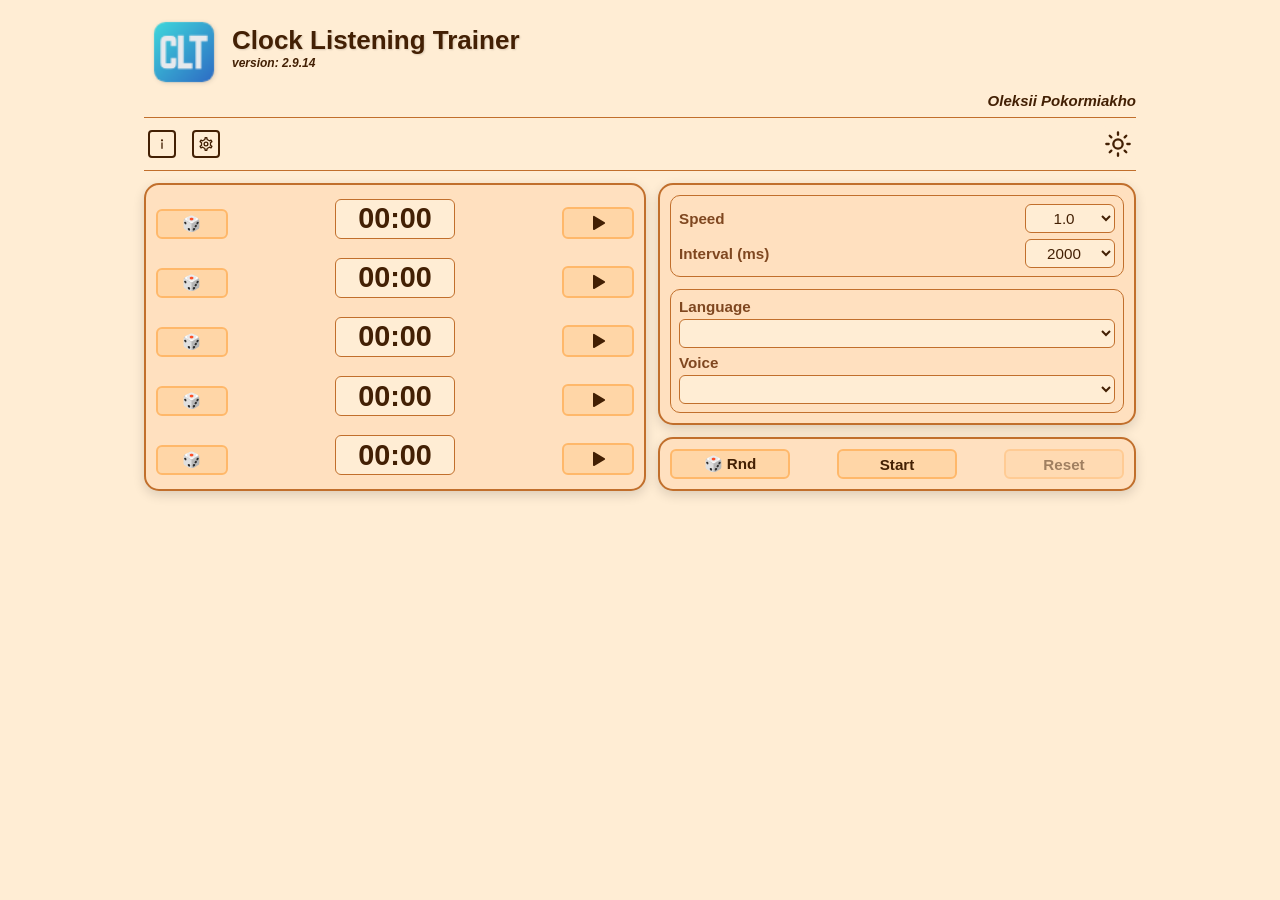
<file: index.html>
<!doctype html>
<html lang="en" class="theme-warmorange-normal">
  <head>
    <meta charset="UTF-8" />
    <meta name="viewport" content="width=device-width, initial-scale=1.0, viewport-fit=cover" />
    <title>Clock Listening Trainer</title>
    <link rel="icon" type="image/png" sizes="16x16" href="assets/icons/icon_CLT_16x16.png" />
    <script src="src/js/theme-boot.js"></script>
    <script type="module" src="src/js/main.js"></script>
    <link rel="stylesheet" href="src/css/main.css" />
  </head>
  <!-- CLT -->
  <body>
    <!-- Line icons. Colour comes from CSS (currentColor). -->
    <svg width="0" height="0" style="position: absolute" aria-hidden="true" focusable="false">
      <symbol id="i-info" viewBox="0 0 24 24">
        <circle cx="12" cy="6.5" r="1.6" fill="currentColor" stroke="none" />
        <path d="M12 10.5v8" />
      </symbol>

      <symbol id="i-mode-contrast" viewBox="0 0 24 24">
        <circle cx="12" cy="12" r="9" />
        <path d="M12 3a9 9 0 0 1 0 18z" fill="currentColor" />
      </symbol>

      <symbol id="i-mode-normal" viewBox="0 0 24 24">
        <circle cx="12" cy="12" r="4" />
        <path d="M12 2v2M12 20v2M2 12h2M20 12h2M4.9 4.9l1.4 1.4M17.7 17.7l1.4 1.4M4.9 19.1l1.4-1.4M17.7 6.3l1.4-1.4" />
      </symbol>

      <symbol id="i-mode-evening" viewBox="0 0 24 24">
        <path d="M8 17a4 4 0 0 1 8 0" />
        <path d="M2 17h20M7 20.5h10M12 7v2M4.9 9.9l1.4 1.4M17.7 11.3l1.4-1.4" />
      </symbol>

      <symbol id="i-mode-night" viewBox="0 0 24 24">
        <path d="M20 14.5A8 8 0 0 1 9.5 4a8 8 0 1 0 10.5 10.5z" />
      </symbol>

      <symbol id="i-reset" viewBox="0 0 24 24">
        <path d="M21 12a9 9 0 1 1-9-9c2.52 0 4.93 1 6.74 2.74L21 8" />
        <path d="M21 3v5h-5" />
      </symbol>

      <symbol id="i-play" viewBox="0 0 24 24">
        <path d="M7 4.5v15l12.5-7.5z" />
      </symbol>

      <symbol id="i-stop" viewBox="0 0 24 24">
        <rect x="5.5" y="5.5" width="13" height="13" rx="2" />
      </symbol>

      <symbol id="i-gear" viewBox="0 0 24 24">
        <path d="M10.31 5.21L10.68 2.59L13.32 2.59L13.69 5.21L17.04 7.14L19.49 6.15L20.81 8.44L18.73 10.07L18.73 13.93L20.81 15.56L19.49 17.85L17.04 16.86L13.69 18.79L13.32 21.41L10.68 21.41L10.31 18.79L6.96 16.86L4.51 17.85L3.19 15.56L5.27 13.93L5.27 10.07L3.19 8.44L4.51 6.15L6.96 7.14L10.31 5.21Z" />
        <circle cx="12" cy="12" r="2.8" />
      </symbol>
    </svg>

    <div class="scroll-container" id="scrollContainer">
      <div class="layout">
        <div class="titles-container" id="titlesContainer">
          <img class="title-icon" id="titleIcon" src="assets/icons/icon_CLT_64x64.png" alt="Icon" />
          <div class="title-text" id="titleText">
            <h2>Clock Listening Trainer<br /></h2>
            <h6 id="version" class="version"></h6>
          </div>
        </div>
        <h5>
          <a class="author-link" href="mailto:Oleksii.Pokormiakho.job@gmail.com"> Oleksii Pokormiakho </a>
        </h5>

        <div class="setting-row" id="settingsRow">
          <div class="setting-buttons">
            <button type="button" class="help-app-btn" id="helpAppBtn" title="Open application description" aria-label="Open application description">
              <span class="framed-icon">
                <svg aria-hidden="true"><use href="#i-info" /></svg>
              </span>
            </button>

            <button type="button" class="settings-app-btn" id="settingsAppBtn" title="Settings" aria-label="Settings">
              <span class="framed-icon">
                <svg aria-hidden="true"><use href="#i-gear" /></svg>
              </span>
            </button>
          </div>

          <button type="button" class="mode-app-btn" id="themaModeBtn" title="Mode" aria-label="Mode">
            <span class="mode-icon" id="themaModeIcon"></span>
          </button>
        </div>

        <div class="section-row">
          <!-- The rows with the times are made by the code (the number is "rows" in config/config.json) -->
          <div class="section-block section-block-exercises" id="clockRows"></div>

          <div class="setting-button-wrapper">
            <div class="section-block section-block-buttons">
              <button class="fill-random-btn" id="fillRandomBtn" data-i18n="fillRandomBtnLabel" data-i18n-title="fillRandomBtnTitle">RND</button>
              <button class="start-pause-btn" id="startPauseBtn" data-i18n="startBtnLabel" data-i18n-title="startPauseBtnTitle">Start</button>
              <button disabled class="reset-btn" id="resetBtn" data-i18n="resetBtnLabel" data-i18n-title="resetBtnTitle">Reset</button>
            </div>

            <div class="section-block section-block-settings">
              <div class="speed-delay-wrapper">
                <div class="speed-group">
                  <label for="speedSelect" id="labelSpeed" data-i18n="speedLabel">Speed</label>
                  <select id="speedSelect" class="speed-select">
                    <option value="0.6">0.6</option>
                    <option value="0.8">0.8</option>
                    <option value="1.0" selected>1.0</option>
                    <option value="1.2">1.2</option>
                    <option value="1.4">1.4</option>
                    <option value="1.6">1.6</option>
                    <option value="1.8">1.8</option>
                    <option value="2.0">2.0</option>
                  </select>
                </div>
                <div class="interval-group">
                  <label for="intervalSelect" class="label-interval" id="labelInterval" data-i18n="intervalLabel">Interval (ms)</label>
                  <select id="intervalSelect" class="interval-select">
                    <option value="1000" selected>1000</option>
                    <option value="1500">1500</option>
                    <option value="2000">2000</option>
                    <option value="2500">2500</option>
                    <option value="3000">3000</option>
                    <option value="4000">4000</option>
                    <option value="5000">5000</option>
                    <option value="6000">6000</option>
                    <option value="7000">7000</option>
                    <option value="8000">8000</option>
                    <option value="9000">9000</option>
                    <option value="10000">10000</option>
                  </select>
                </div>
              </div>
              <div class="language-voice-wrapper">
                <div class="language-group">
                  <label for="languageCodeSelect" class="label-language-code" id="labelLanguageCode" data-i18n="languageLabel">Language</label>
                  <select class="language-code-select" id="languageCodeSelect" title="Language"></select>
                </div>
                <div class="voice-group">
                  <label for="voiceSelect" class="label-voice" id="labelVoice" data-i18n="voiceLabel">Voice</label>
                  <select class="voice-select" id="voiceSelect" title="Voice"></select>
                </div>
              </div>
            </div>
          </div>
        </div>
        <div class="developer" id="developer">
          <button type="button" id="developerPathBtn" title="Path to this page">Path</button>
          <button type="button" id="developerClearBtn" title="Clear the saved settings of this app">Clear LS</button>
        </div>
      </div>
    </div>

    <div id="settingsAppModal" class="app-modal hidden" role="dialog" aria-modal="true" aria-labelledby="settingsTitle">
      <div class="app-modal-content">
        <div class="app-modal-header">
          <h2 class="app-modal-title" id="settingsTitle" data-app="CLT">Application settings</h2>
          <button type="button" id="settingsAppCloseBtn" class="app-modal-close-btn" title="Close" aria-label="Close">✕</button>
        </div>

        <div class="app-modal-body-wrap">
          <div class="step-badge step-badge-settings" id="stepBadgeSettings" aria-hidden="true"></div>
          <div class="scroll-hint scroll-hint-left" id="scrollHintLeft" aria-hidden="true"><span class="hint-up"></span><span class="hint-down"></span></div>
          <div class="scroll-hint scroll-hint-right" id="scrollHintRight" aria-hidden="true"><span class="hint-up"></span><span class="hint-down"></span></div>
          <div class="app-modal-body" id="settingsBody">
            <div id="settingsAppContent" class="settings-app-content">
              <div class="speed-delay-wrapper">
                <div class="speed-group">
                  <label for="speedSelectCopy" id="labelSpeedCopy" data-mirror-of="labelSpeed">Speed</label>
                  <select id="speedSelectCopy" data-mirror-of="speedSelect"></select>
                </div>
                <div class="interval-group">
                  <label for="intervalSelectCopy" id="labelIntervalCopy" data-mirror-of="labelInterval">Interval (ms)</label>
                  <select id="intervalSelectCopy" data-mirror-of="intervalSelect"></select>
                </div>
              </div>
              <div class="rows-wrapper">
                <div class="rows-group">
                  <label for="rowsSelect" id="labelRows" class="label-rows" data-i18n="rowsLabel">Rows</label>
                  <select id="rowsSelect" class="rows-select">
                    <option value="1">1</option>
                    <option value="2">2</option>
                    <option value="3">3</option>
                    <option value="4">4</option>
                    <option value="5" selected>5</option>
                    <option value="6">6</option>
                    <option value="7">7</option>
                    <option value="8">8</option>
                    <option value="9">9</option>
                    <option value="10">10</option>
                    <option value="11">11</option>
                    <option value="12">12</option>
                    <option value="13">13</option>
                    <option value="14">14</option>
                    <option value="15">15</option>
                  </select>
                </div>
              </div>
              <div class="language-voice-wrapper">
                <div class="language-group">
                  <label for="languageCodeSelectCopy" id="labelLanguageCodeCopy" data-mirror-of="labelLanguageCode">Language</label>
                  <select id="languageCodeSelectCopy" data-mirror-of="languageCodeSelect"></select>
                </div>
                <div class="voice-group">
                  <label for="voiceSelectCopy" id="labelVoiceCopy" data-mirror-of="labelVoice">Voice</label>
                  <select id="voiceSelectCopy" data-mirror-of="voiceSelect"></select>
                </div>
              </div>
              <div class="interface-wrapper">
                <div class="interface-group" id="uiLanguageWrapper">
                  <label for="uiLangSelect" class="label-interface" id="uiLangLabel" data-i18n="interfaceLabel">Interface</label>
                  <select class="interface-select" id="uiLangSelect" data-i18n-title="interfaceSelectTitle" title="Select interface language">
                    <option value="ar">العربية</option>
                    <option value="cs">Čeština</option>
                    <option value="de">Deutsch</option>
                    <option value="en" selected>English</option>
                    <option value="es">Español</option>
                    <option value="fr">Français</option>
                    <option value="it">Italiano</option>
                    <option value="nl">Nederlands</option>
                    <option value="pl">Polski</option>
                    <option value="pt">Português</option>
                    <option value="ru">Русский</option>
                    <option value="tr">Türkçe</option>
                    <option value="uk">Українська</option>
                  </select>
                </div>
                <div class="thema-group" id="themaGroup">
                  <label for="themaSelect" id="labelThema" class="label-thema" data-i18n="themaLabel">Theme</label>
                  <select id="themaSelect" class="thema-select"></select>
                </div>
                <div class="thema-group" id="themaModeGroup">
                  <label for="themaModeSelect" id="labelThemaMode" class="label-thema" data-i18n="themaModeLabel">Mode</label>
                  <select id="themaModeSelect" class="thema-select" title="Select theme mode">
                    <option value="contrast">Contrast</option>
                    <option value="normal" selected>Normal</option>
                    <option value="evening">Evening</option>
                    <option value="night">Night</option>
                  </select>
                </div>
              </div>
              <div class="reset-settings-group" id="resetSettingsGroup">
                <button type="button" class="reset-settings-btn" id="resetSettingsBtn" data-i18n-title="resetSettingsTitle" title="Reset to default settings">
                  <svg class="ico" aria-hidden="true"><use href="#i-reset" /></svg>
                </button>
                <span class="reset-settings-text" id="resetSettingsText" data-i18n="resetSettingsLabel">Reset defaults</span>
              </div>
            </div>
            <div class="snap-spacer" id="settingsSnapSpacer" aria-hidden="true"></div>
          </div>
        </div>
      </div>
    </div>

    <div id="helpAppModal" class="app-modal hidden" role="dialog" aria-modal="true" aria-labelledby="helpTitle">
      <div class="app-modal-content">
        <div class="app-modal-header">
          <h2 class="app-modal-title" id="helpTitle" data-app="CLT">Information</h2>
          <button type="button" id="helpAppCloseBtn" class="app-modal-close-btn" title="Close" aria-label="Close">✕</button>
        </div>

        <div class="app-modal-body help-body" id="helpBody">
          <div id="helpAppContent"></div>
        </div>
      </div>
    </div>
  </body>
</html>
</file>
<file: src/css/main.css>
/* Order matters: later files override earlier ones. themes.css goes last. */
@import url("base.css");
@import url("main-screen.css");
@import url("clock.css");
@import url("settings-window.css");
@import url("developer.css");
@import url("modals.css");
@import url("responsive.css");
@import url("scroll-steps.css");
@import url("help.css");
@import url("icons.css");
@import url("live-select.css");
@import url("themes.css");
</file>
